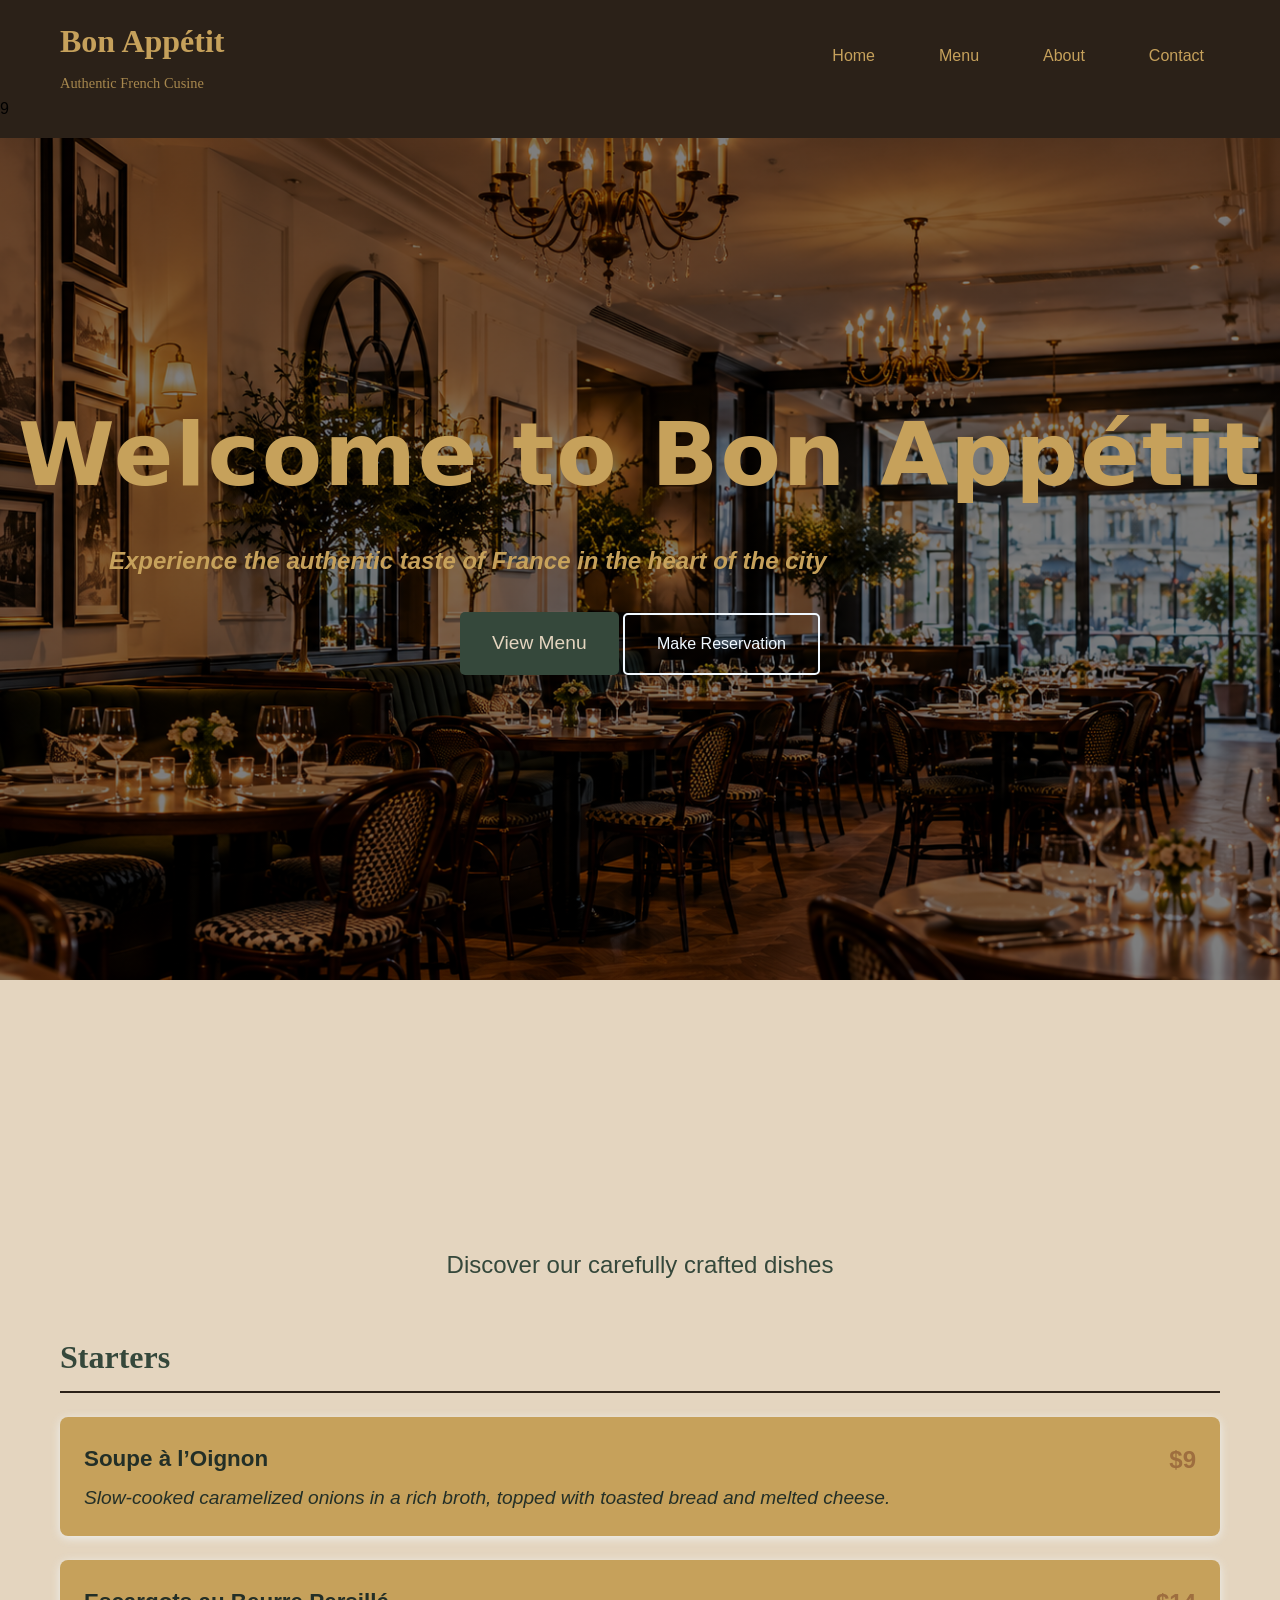
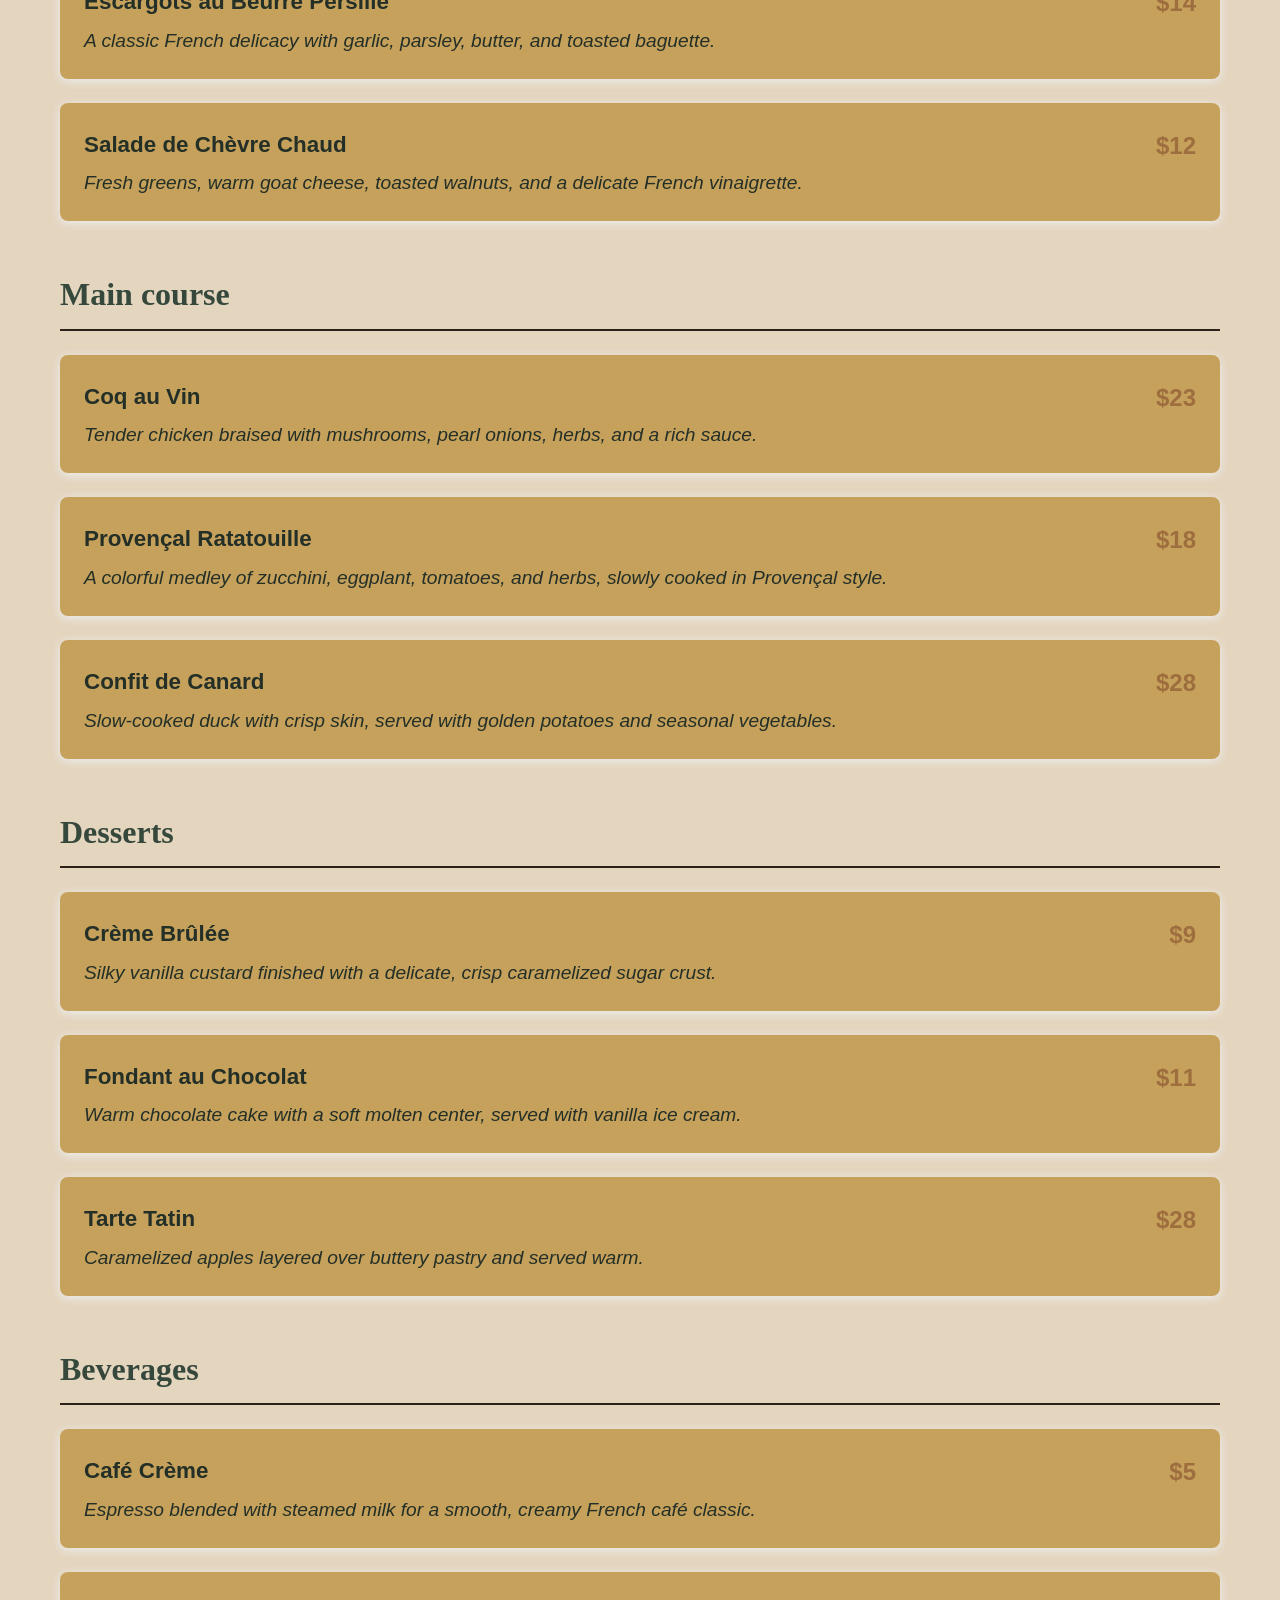
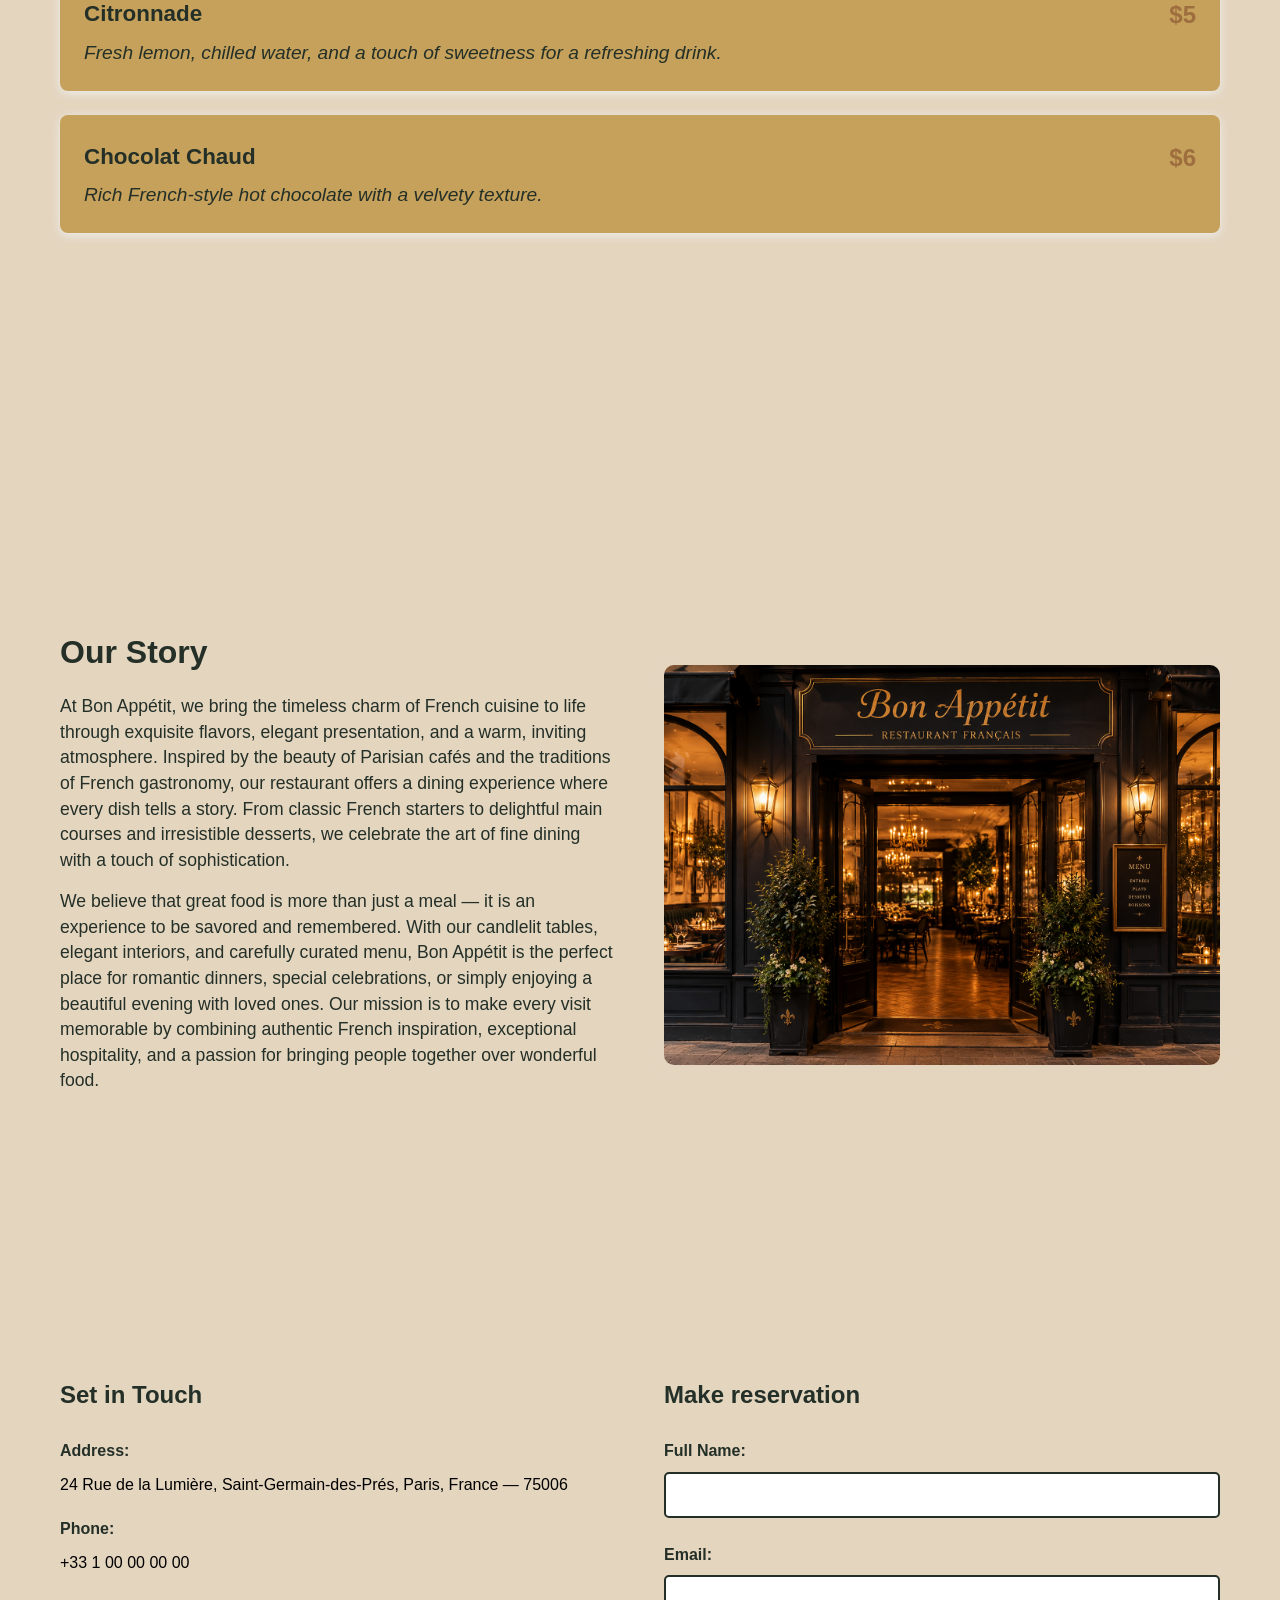
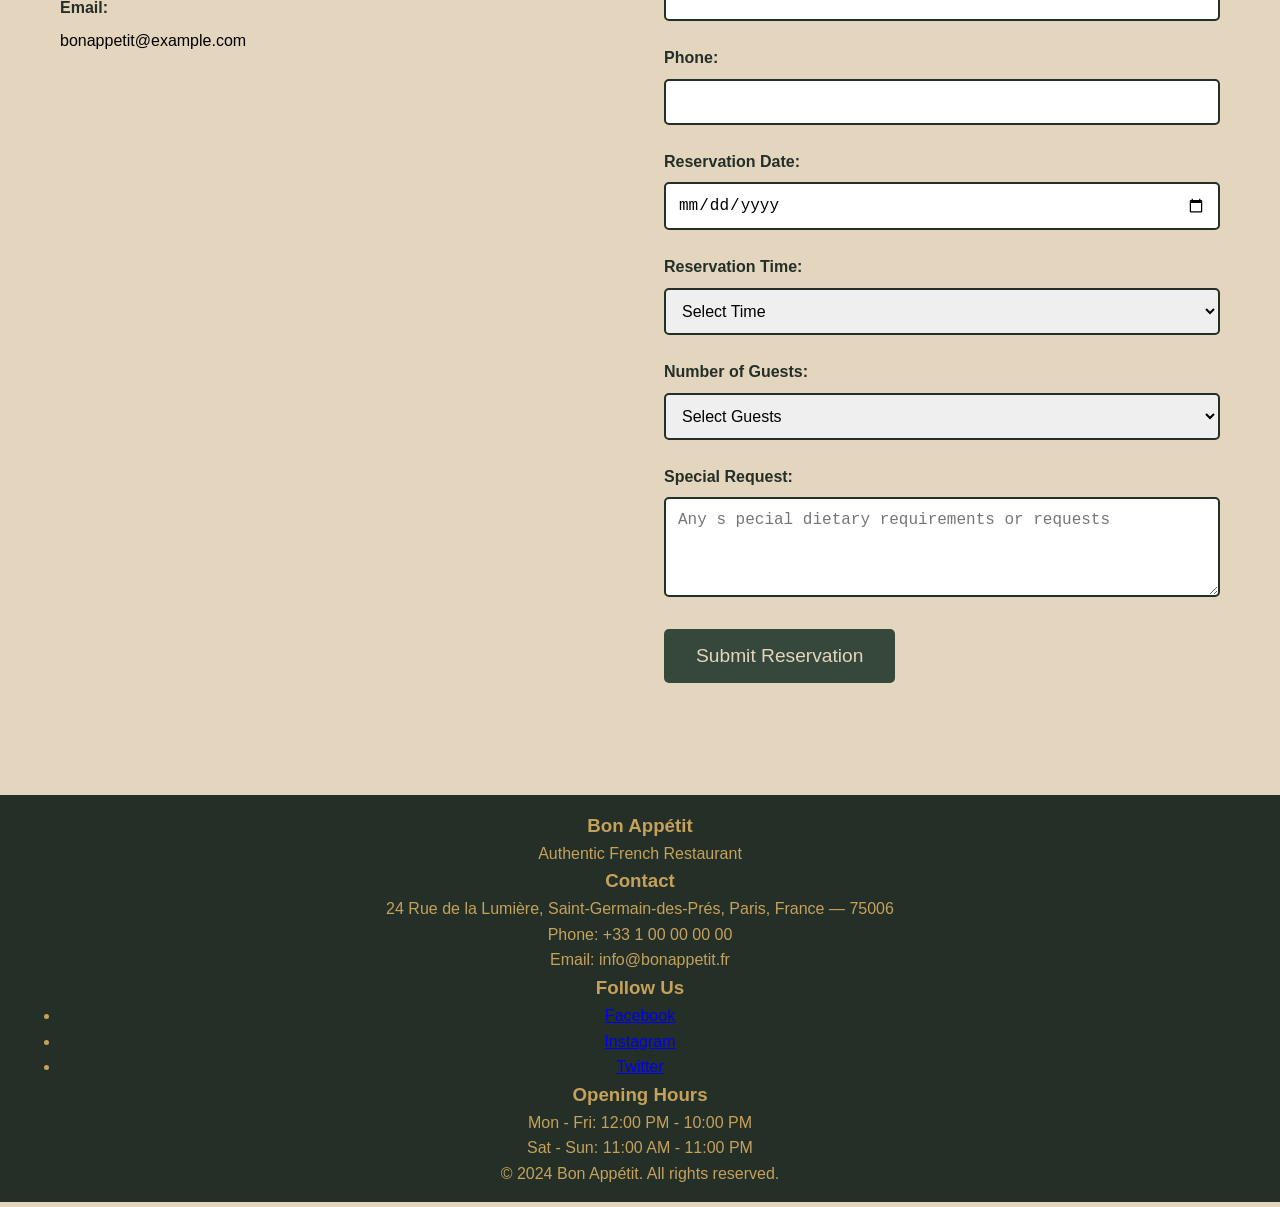
<file: Bon_Appétit/index.html>
<!DOCTYPE html>
<html lang="en">

<head>
    <meta charset="UTF-8">
    <meta name="viewport" content="width=device-width, initial-scale=1.0">
    <title>Bon Appétit - Authentic French Cusine</title>
    <meta name="description"
        content="Bon Appétit — Authentic French Restaurant, bringing you the finest of French cuisine, crafted with passion and served with elegance.">
    <link rel="stylesheet" href="style.css">
</head>

<body>

    <header class="header">
        <div class="container">
            <nav class="navbar">
                <div class="logo">
                    <h1>Bon Appétit</h1>
                    <span class="tagline">Authentic French Cusine</span>
                </div>
                <ul class="nav-links">
                    <li><a href="#home">Home</a></li>
                    <li><a href="#menu">Menu</a></li>
                    <li><a href="#about">About</a></li>
                    <li><a href="#contact">Contact</a></li>
                </ul>
            </nav>
        </div>9
    </header>

    <main>

        <section id="home" class="hero">
            <div class="hero-content">
                <h2>Welcome to Bon Appétit</h2>
                <p>Experience the authentic taste of France in the heart of the city</p>
                <div class="low-button">
                    <a href="#menu" class="btn btn-primary">View Menu</a>
                    <a href="#contact" class="btn btn-secondary">Make Reservation</a>
                </div>
            </div>
        </section>


        <section id="menu" class="menu">
            <div class="container">
                <h2 class="section-title">Our Menu</h2>
                <p class="section-subtitle">Discover our carefully crafted dishes</p>

                <div class="menu-categories">

                    <div class="menu-category">
                        <h3>Starters</h3>
                        <div class="menu-items">


                            <div class="menu-item">
                                <div class="menu-item-info">
                                    <h4>Soupe à l’Oignon</h4>
                                    <p>Slow-cooked caramelized onions in a rich broth, topped with toasted bread and
                                        melted cheese.</p>
                                </div>
                                <span class="price">$9</span>
                            </div>

                            <div class="menu-item">
                                <div class="menu-item-info">
                                    <h4>Escargots au Beurre Persillé</h4>
                                    <p>A classic French delicacy with garlic, parsley, butter, and toasted baguette.</p>
                                </div>
                                <span class="price">$14</span>
                            </div>

                            <div class="menu-item">
                                <div class="menu-item-info">
                                    <h4>Salade de Chèvre Chaud</h4>
                                    <p>Fresh greens, warm goat cheese, toasted walnuts, and a delicate French
                                        vinaigrette.</p>
                                </div>
                                <span class="price">$12</span>
                            </div>


                        </div>
                    </div>


                    <div class="menu-category">
                        <h3>Main course</h3>
                        <div class="menu-items">


                            <div class="menu-item">
                                <div class="menu-item-info">
                                    <h4>Coq au Vin</h4>
                                    <p>Tender chicken braised with mushrooms, pearl onions, herbs, and a rich sauce.</p>
                                </div>
                                <span class="price">$23</span>
                            </div>

                            <div class="menu-item">
                                <div class="menu-item-info">
                                    <h4>Provençal Ratatouille</h4>
                                    <p>A colorful medley of zucchini, eggplant, tomatoes, and herbs, slowly cooked in
                                        Provençal style.</p>
                                </div>
                                <span class="price">$18</span>
                            </div>

                            <div class="menu-item">
                                <div class="menu-item-info">
                                    <h4>Confit de Canard</h4>
                                    <p>Slow-cooked duck with crisp skin, served with golden potatoes and seasonal
                                        vegetables.</p>
                                </div>
                                <span class="price">$28</span>
                            </div>


                        </div>
                    </div>


                    <div class="menu-category">
                        <h3>Desserts</h3>
                        <div class="menu-items">


                            <div class="menu-item">
                                <div class="menu-item-info">
                                    <h4>Crème Brûlée</h4>
                                    <p>Silky vanilla custard finished with a delicate, crisp caramelized sugar crust.
                                    </p>
                                </div>
                                <span class="price">$9</span>
                            </div>

                            <div class="menu-item">
                                <div class="menu-item-info">
                                    <h4>Fondant au Chocolat</h4>
                                    <p>Warm chocolate cake with a soft molten center, served with vanilla ice cream.</p>
                                </div>
                                <span class="price">$11</span>
                            </div>

                            <div class="menu-item">
                                <div class="menu-item-info">
                                    <h4>Tarte Tatin</h4>
                                    <p>Caramelized apples layered over buttery pastry and served warm.</p>
                                </div>
                                <span class="price">$28</span>
                            </div>


                        </div>
                    </div>

                    <div class="menu-category">
                        <h3>Beverages</h3>
                        <div class="menu-items">


                            <div class="menu-item">
                                <div class="menu-item-info">
                                    <h4>Café Crème</h4>
                                    <p>Espresso blended with steamed milk for a smooth, creamy French café classic.</p>
                                </div>
                                <span class="price">$5</span>
                            </div>

                            <div class="menu-item">
                                <div class="menu-item-info">
                                    <h4>Citronnade</h4>
                                    <p>Fresh lemon, chilled water, and a touch of sweetness for a refreshing drink.</p>
                                </div>
                                <span class="price">$5</span>
                            </div>

                            <div class="menu-item">
                                <div class="menu-item-info">
                                    <h4>Chocolat Chaud</h4>
                                    <p>Rich French-style hot chocolate with a velvety texture.</p>
                                </div>
                                <span class="price">$6</span>
                            </div>


                        </div>
                    </div>


                </div>
            </div>
        </section>


        <section id="About" class="about">
            <div class="container">
                <h2 class="section-title">About Bon Appétit</h2>
                <div class="about-content">
                    <div class="about-text">
                        <h3>Our Story</h3>
                        <p>At Bon Appétit, we bring the timeless charm of French cuisine to life through exquisite
                            flavors, elegant presentation, and a warm, inviting atmosphere. Inspired by the beauty of
                            Parisian cafés and the traditions of French gastronomy, our restaurant offers a dining
                            experience where every dish tells a story. From classic French starters to delightful main
                            courses and irresistible desserts, we celebrate the art of fine dining with a touch of
                            sophistication.</p>
                        <p>We believe that great food is more than just a meal — it is an experience to be savored and
                            remembered. With our candlelit tables, elegant interiors, and carefully curated menu, Bon
                            Appétit is the perfect place for romantic dinners, special celebrations, or simply enjoying
                            a beautiful evening with loved ones. Our mission is to make every visit memorable by
                            combining authentic French inspiration, exceptional hospitality, and a passion for bringing
                            people together over wonderful food.</p>

                    </div>
                    <div class="about-image">
                        <img src="images/entrance.png" alt="entrance image">
                    </div>
                </div>



            </div>
        </section>


        

        <section id="Contact" class="contact">
            <div class="container">
                <h2 class="section-title">Contact Us</h2>
                <div class="contact-content">
                    <div class="contact-info">
                        <h3>Set in Touch</h3>
                        <div class="contact-item">
                            <strong>Address:</strong>
                            <p>24 Rue de la Lumière,

                                Saint-Germain-des-Prés,

                                Paris, France — 75006</p>
                        </div>

                        <div class="contact-item">
                            <strong>Phone:</strong>
                            <p>+33 1 00 00 00 00</p>
                        </div>

                        <div class="contact-item">
                            <strong>Email:</strong>
                            <p>bonappetit@example.com</p>
                        </div>

                    </div>

                    <div class="contact-form">
                        <h3>Make reservation</h3>
                        <form>
                            <div class="form-group">
                                <label for="name">Full Name:</label>
                                <input type="text" id="name"  name="name" required>
                            </div>

                            <div class="form-group">
                                <label for="email">Email:</label>
                                <input type="text" id="email" name="email" required>
                            </div>

                            <div class="form-group">
                                <label for="phone">Phone:</label>
                                <input type="tel" id="phone" name="phone" required>
                            </div>

                            <div class="form-group">
                                <label for="name">Reservation Date:</label>
                                <input type="date" id="reservationdate" name="reservationdat" required>
                            </div>

                            <div class="form-group">
                                <label for="name">Reservation Time:</label>
                                <select id="time" name="time" required>
                                    <option value="">Select Time</option>
                                    <option value="18:00">6:00 PM</option>
                                    <option value="19:00">7:00 PM</option>
                                    <option value="20:00">8:00 PM</option>
                                    <option value="21:00">9:00 PM</option>
                                    <option value="22:00">10:00 PM</option>
                                </select>
                            </div>

                            <div class="form-group">
                                <label for="guests">Number of Guests:</label>
                               <select id="guests" name="guests" required>
                                    <option value="">Select Guests</option>
                                    <option value="1">1 Guest</option>
                                    <option value="2">2 Guests</option>
                                    <option value="3">3 Guests</option>
                                    <option value="4">4 Guests</option>
                                    <option value="5+">%+ Guests</option>
                                </select>
                            </div>

                            <div class="form-group">
                                <label for="message">Special Request:</label>
                                <textarea name="message" id="message" rows="4" placeholder="Any s pecial dietary requirements or requests"></textarea>
                            </div>
                            <button type="submit" class="btn btn-primary">Submit Reservation</button>
                        </form>
                    </div>
                </div>
            </div>
        </section>


        <footer class="footer">
            <div class="container">
                <div class="footer-content">
                    <div class="footer-section">
                        <h3>Bon Appétit</h3>
                        <p>Authentic French Restaurant</p>
                    </div>

                    <div class="footer-section">
                        <h3>Contact</h3>
                        <p>24 Rue de la Lumière, Saint-Germain-des-Prés, Paris, France — 75006</p>
                        <p>Phone: +33 1 00 00 00 00</p>
                        <p>Email: info@bonappetit.fr</p>
                    </div>

                    <div class="footer-section">
                        <h3>Follow Us</h3>
                        <ul class="social-links">
                            <li><a href="#">Facebook</a></li>
                            <li><a href="#">Instagram</a></li>
                            <li><a href="#">Twitter</a></li>
                        </ul>
                    </div>

                    <div class="footer-section">
                        <h3>Opening Hours</h3>
                        <p>Mon - Fri: 12:00 PM - 10:00 PM</p>
                        <p>Sat - Sun: 11:00 AM - 11:00 PM</p>
                    </div>
              
                </div>

                <div class="footer-bottom">
                    <p>&copy; 2024 Bon Appétit. All rights reserved.</p>
                </div>
            </div>
        </footer>
    </main>

</body>

</html>
</file>
<file: Bon_Appétit/style.css>
* {
    margin: 0;
    padding: 0;
    box-sizing: border-box;
}

body {
    font-family: 'Arial', sans-serif;
    line-height: 1.6;
    background-color: #E4D5BF;
}

.container {
    max-width: 1200px;
    margin: 0 auto;
    padding: 0 20px;
}

.header {
    background-color: #2B2118;
    padding: 1rem 0;
    position: fixed;
    top: 0;
    left: 0;
    width: 100%;
    z-index: 1000;
}

.navbar {
    display: flex;
    justify-content: space-between;
    align-items: center;
}

.logo h1 {
    font-size: 2rem;
    font-weight: bold;
    margin-bottom: 0.2rem;
    color: #C6A15B;
    font-family: "Playfair Display";
}

.tagline {
    font-size: 0.9rem;
    opacity: 0.8;
    color: #C6A15B;
    font-family: "Playfair Display";
}

.nav-links {
    display: flex;
    list-style: none;
    gap: 2rem;
}

.nav-links a {
    color: #C6A15B;
    text-decoration: none;
    padding: 0.5rem 1rem;
    border-radius: 4rem;
    transition: background-color 0.3s ease;
}

.nav-links a:hover {
    background-color: #4e3b2a;
}

/*hero main screen */

.hero {
    min-height: 100vh;
    background:
        linear-gradient(rgba(0, 0, 0, 0.5), rgba(0, 0, 0, 0.5)),
        url("images/interior.png") center/cover no-repeat;
    margin-top: 80px;
    display: flex;
    align-items: center;
    justify-content: center;
    text-align: center;
    color: #C6A15B;
}

.hero-content h2{
    font-size: 5.5rem;
    margin-bottom: 1rem;
    font-weight: 300;
    letter-spacing: 2px;
    font-weight:bold ;
    font-family: 'Playfair Display' , sans;
}

.hero-content p {
    font-size: 1.5rem;
    margin-bottom: 2rem;
    max-width: 900px;
    font-family: 'Playfair Display' , sans-serif;
    text-align: center;
    align-items: center;
    font-style: italic;
    font-weight:bold ;
}

.hero-buttons {
    display: flex;
    gap: 1rem;
    justify-content: center;
}

.btn {
    padding: 1rem 2rem;
    text-decoration: none;
    border-radius: 5px;
    transition: all 0.3s ease;
    display: inline-block;
}

.btn-primary {
    background-color: #35483B;
    color: #E4D5BF;
    font-size: 1.2rem;
    font-family: 'Arial', sans-serif;
    border: none;
}

.btn-primary:hover {
    background-color: #232f27;
    transform: translateY(-2px);
}

.btn-secondary {
    background-color: transparent;
    color: aliceblue;
    border: 2px solid aliceblue;
    font-size: 1rem;
    font-family: 'Arial', sans-serif;
}

.btn-secondary:hover {
    background-color: aliceblue;
    color: #35483B;
}
/* menu design */

.menu{
    padding: 10rem 0;
    background-color: #E4D5BF;
}
.section-title{
    text-align: center;
    font-size: 3.5rem;
    font-family: 'Playfair Display', serif;
    margin-bottom: 1rem;
    color: #35483B;
}
.section-subtitle{
    text-align: center;
    font-size: 1.5rem;
    color: #35483B;
    margin-bottom: 3rem;
    font-family: 'Lato', sans-serif;
}

.menu-category{
    margin-bottom: 3rem;
}

.menu-category h3{
    font-size: 2rem;
    margin-bottom:1.5rem;
    color:#35483B;
    border-bottom: 2px solid #2B2118;
    padding-bottom: 0.5rem;
    font-family: 'Playfair Display', serif;
}

.menu-items{
    display: grid;
    gap: 1.5rem;

}
.menu-item {
    display:flex;
    justify-content:space-between;
    align-items: flex-start;
    padding:1.5rem;
    border-radius: 8px;
    background-color:#C6A15B;
    box-shadow: 0 2px 10px rgba(240, 248, 255, 0.766);
    transition: transform 0.3s ease;
}

.menu-item:hover{
    transform: translateY(-3px);

}
.menu-item-info h4{
    font-size:1.4rem;
    margin-bottom: 0.5rem;
    color: #232f27;

}
.menu-item-info p{
    color: #232f27;
    line-height: 1.4;
    font-family: 'Lato', sans-serif;
    font-style: italic;
    font-size: 1.2rem;
}
.price{
    font-size: 1.5rem;
    font-weight:bold;
    color:rgba(77, 7, 7, 0.329);
    margin-left:1rem;
}




/*About Section*/

.about{
    padding: 5rem 0;
    background-color: #E4D5BF;
}

.about-content{
    display:grid;
    grid-template-columns: 1fr 1fr;
    gap:3rem;
    align-items: center;
}

.about-text h3{
    font-size: 2rem;
    margin-bottom: 1rem;
    color: #232f27;
}

.about-text p{
    margin-bottom: 1rem;
    font-size:1.1rem;
    line-height:1.6rem;
    color:#232f27;
}

.about-image img{
    width:100%;
    height: 400px;
    object-fit: cover;
    border-radius: 10px;
    box-shadow: 0 4px 15px #E4D5BF;
} 


/* About Section */

.contact{
    padding: 5rem 0;
    background-color:#E4D5BF;

}

.contact-content{
    display: grid;
    grid-template-columns:1fr 1fr;
    gap:3rem;

}

.contact-info h3, .contact-form h3{
    font-size:1.5rem;
    margin-bottom:1.5rem;
    color:#232f27
}

.contact-item {
    margin-bottom: 1.2rem;
}

.contact-item strong{
    display:block;
    margin-bottom: 0.5rem;
    color:#232f27
}

.form-group{
    margin-bottom: 1.5rem;

}

.form-group label{
    display:block;
    margin-bottom: 0.5rem;
    font-weight: bold;
    color:#232f27;
}

.form-group input , .form-group select , .form-group textarea{
    width:100%;
    padding:0.75rem;
    border:2px solid #232f27;
    border-radius: 5px;
    font-size: 1rem;
    transition:border-color 0.3s ease;

}
.form-group input:focus , .form-group select:focus , .form-group textarea:focus{
    outline:none;
    border-color: #eb0b0b;

}

:root {
    --primary-color: #35483B;
    --secondary-color: #C6A15B;
    --background-color: #E4D5BF;
    --text-color: #232f27;
    --border-color: #2B2118;
    --border-radius: 5px;
    --transition: all 0.3s ease;
}


@media (max-width: 768px) {
    .hero-content h2{
        font-size:2.5rem;
    }
    .hero-buttons{
        flex-direction: column;
        align-items: center;
    }

    .btn{
        width:80%;
        text-align :center;
    }

    .about-content , .contact-content{
        grid-template-columns:1fr;
        gap: 2rem;
    }

    .navbar{
        flex-direction: column;
        gap: 1rem;
    }

    .nav-links {
        gap: 1rem;
    }


}

@media (max-width: 480px) {
    .hero-content h2{
        font-size:2rem;
    }
    .hero-content p{
        font-size:1rem;
    }

    .container{
        padding:0 15px;
    }

    .nav-links{
        flex-direction:column;
        gap:0.5rem;
    }
}

@keyframes fadeInUp {
    from {
        opacity: 0;
        transform: translateY(30px);
    }
    to {
        opacity: 1;
        transform: translateY(0);
    }
}

@keyframes slideInLeft {
    from {
        opacity: 0;
        transform: translateX(-50px);
    }
    to {
        opacity: 1;
        transform: translateX(0);
    }
}

.hero-content {
    animation: fadeInUp 1s ease-out;
}

.menu-item {
    animation: slideInLeft 0.6s ease-out;
    animation-fill-mode: both;
}

.menu-item:nth-child(1) {animation-delay: 0.1s;}
.menu-item:nth-child(2) {animation-delay: 0.2s;}
.menu-item:nth-child(3) {animation-delay: 0.3s;}

.about-iamge{
    animation: fadeInUp 0.8s ease-out 0.3s both;
}

.section-title{
    opacity: 0;
    transform: translateY(20px);
    transition: all 0.6s ease-out;
}

.section-title.animate {
    opacity: 1;
    transform: translateY(0);
}


.footer {
    background-color: #232f27;
    color: #C6A15B;
    text-align: center;
    padding: 1rem 0;
    margin-top: 2rem;
}
</file>
